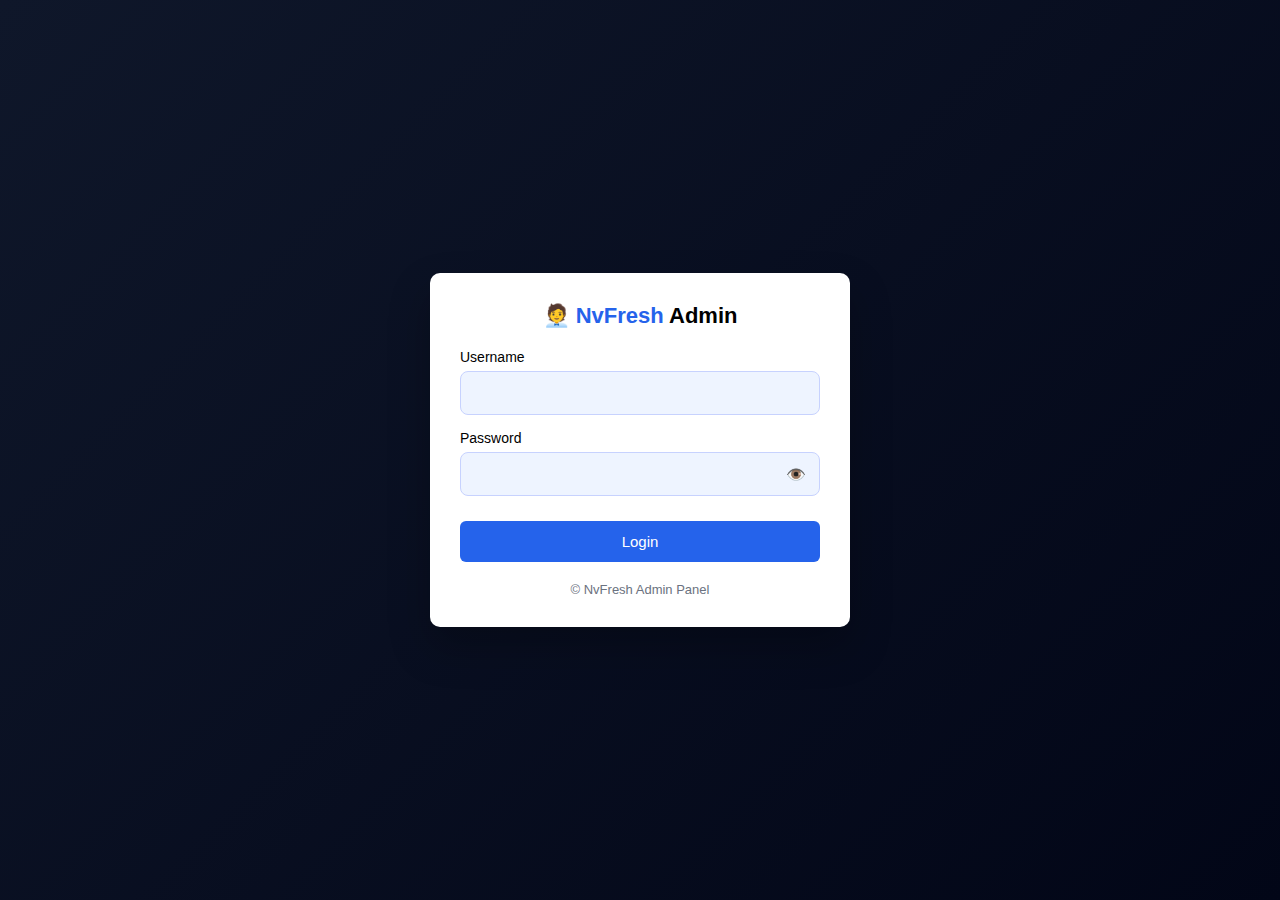
<file: admin/login.html>
<!DOCTYPE html>
<html lang="en">
<head>
<meta charset="UTF-8" />
<meta name="viewport" content="width=device-width, initial-scale=1">
<title>NvFresh Admin – Login</title>

<style>
  body {
    margin: 0;
    font-family: Arial, Helvetica, sans-serif;
    background: linear-gradient(135deg, #0f172a, #020617);
    height: 100vh;
    display: flex;
    align-items: center;
    justify-content: center;
  }

  .login-card {
    background: #ffffff;
    width: 360px;
    padding: 30px;
    border-radius: 10px;
    box-shadow: 0 20px 40px rgba(0,0,0,0.25);
  }

  .login-title {
    text-align: center;
    font-size: 22px;
    font-weight: bold;
    margin-bottom: 20px;
  }

  .login-title span {
    color: #2563eb;
  }

  .form-group {
    margin-bottom: 15px;
  }

  label {
    font-size: 14px;
    margin-bottom: 6px;
    display: block;
  }

  input {
    width: 100%;
    height: 44px;
    padding: 0 14px;
    border-radius: 8px;
    border: 1px solid #c7d2fe;
    font-size: 15px;
    line-height: 44px;
    background: #eef4ff;
    box-sizing: border-box;
  }

  input:focus {
    outline: none;
    border-color: #2563eb;
  }

  .password-wrapper {
    position: relative;
  }

  .password-wrapper input {
    padding-right: 44px;
  }

  .toggle-password {
    position: absolute;
    right: 14px;
    top: 50%;
    transform: translateY(-50%);
    cursor: pointer;
    user-select: none;
  }

  button {
    width: 100%;
    margin-top: 10px;
    padding: 12px;
    background: #2563eb;
    color: white;
    border: none;
    border-radius: 6px;
    font-size: 15px;
    cursor: pointer;
  }

  button:disabled {
    background: #94a3b8;
  }

  .error {
    display: none;
    color: #dc2626;
    text-align: center;
    margin-top: 10px;
  }

  .brand-footer {
    text-align: center;
    margin-top: 20px;
    font-size: 13px;
    color: #6b7280;
  }
</style>
</head>

<body>

<div class="login-card">
  <div class="login-title">🧑‍💼 <span>NvFresh</span> Admin</div>

  <!-- ✅ FORM -->
  <form id="loginForm">
    <div class="form-group">
      <label>Username</label>
      <input id="username" required />
    </div>

    <div class="form-group">
      <label>Password</label>
      <div class="password-wrapper">
        <input id="password" type="password" required />
        <span class="toggle-password" id="eye">👁️</span>
      </div>
    </div>

    <button type="submit" id="loginBtn">Login</button>
    <div class="error" id="error"></div>
  </form>

  <div class="brand-footer">© NvFresh Admin Panel</div>
</div>

<script>
/* =========================
   PASSWORD TOGGLE
========================= */
document.getElementById("eye").addEventListener("click", () => {
  const pwd = document.getElementById("password");
  pwd.type = pwd.type === "password" ? "text" : "password";
});

/* =========================
   FORM SUBMIT (ENTER WORKS)
========================= */
document.getElementById("loginForm").addEventListener("submit", async function (e) {
  e.preventDefault();

  const username = document.getElementById("username").value.trim();
  const password = document.getElementById("password").value.trim();
  const error = document.getElementById("error");
  const btn = document.getElementById("loginBtn");

  error.style.display = "none";
  btn.disabled = true;

  const res = await fetch("/api/admin/login", {
    method: "POST",
    headers: { "Content-Type": "application/json" },
    credentials: "include",
    body: JSON.stringify({ username, password })
  });

  if (!res.ok) {
    error.textContent = "Invalid username or password";
    error.style.display = "block";
    btn.disabled = false;
    return;
  }

  window.location.href = "products.html";
});
</script>

</body>
</html>
</file>
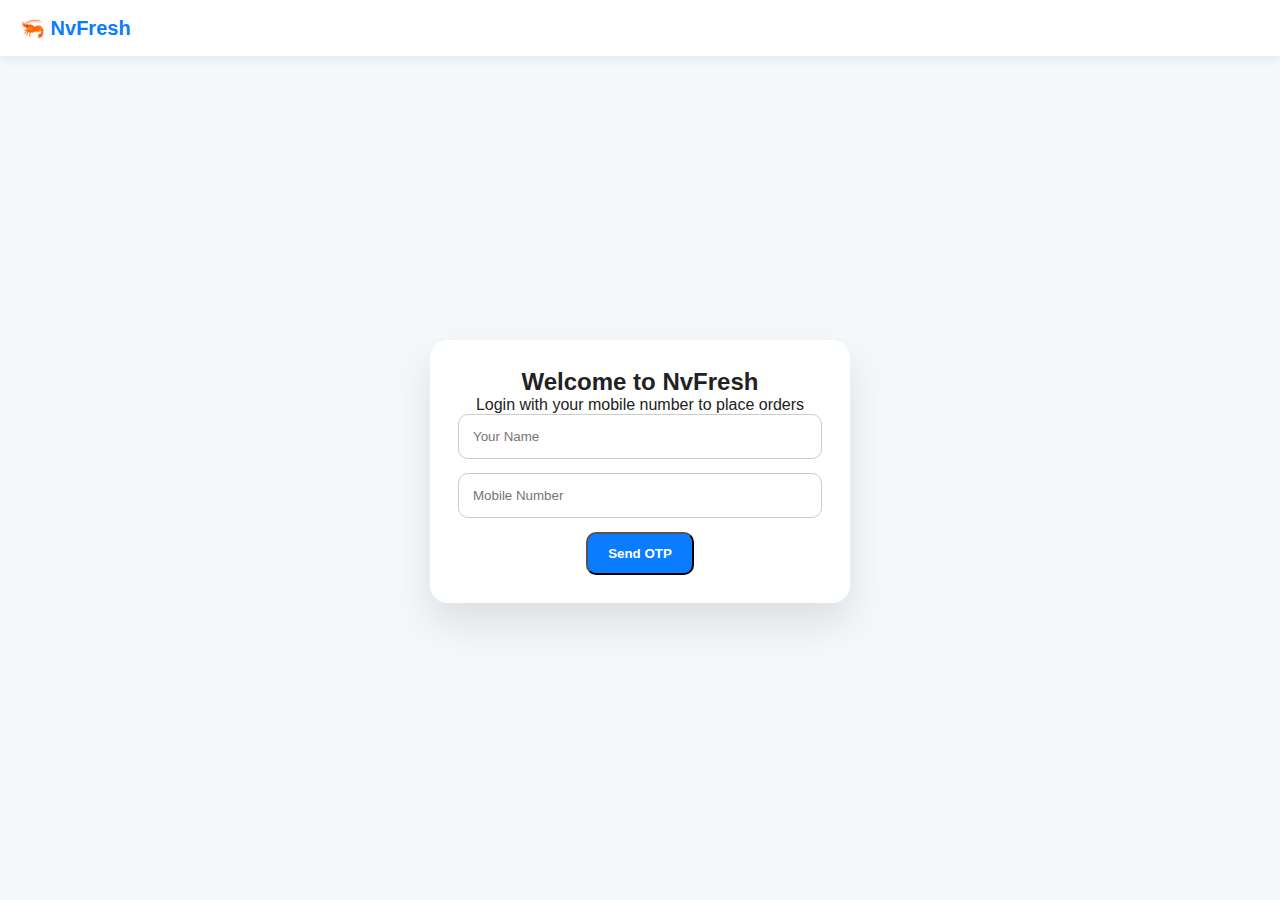
<file: customer/login.html>
<!DOCTYPE html>
<html lang="en">
<head>
  <meta charset="UTF-8" />
  <title>NvFresh – Login</title>
  <meta name="viewport" content="width=device-width, initial-scale=1.0" />
  <link rel="stylesheet" href="style.css" />

  <style>
    .otp-wrapper {
      margin-top: 12px;
      display: none;
    }

    .resend {
      margin-top: 6px;
      text-align: right;
      font-size: 13px;
      color: #2563eb;
      cursor: pointer;
    }

    .resend.disabled {
      color: #9ca3af;
      pointer-events: none;
    }
  </style>
</head>
<body>

<header class="navbar">
  <a href="index.html" class="brand">🦐 <strong>NvFresh</strong></a>
</header>

<section class="login-page">
  <div class="login-card">

    <h2>Welcome to NvFresh</h2>
    <p class="login-subtitle">
      Login with your mobile number to place orders
    </p>

    <!-- ✅ FORM -->
    <!-- ✅ FORM -->
<form id="loginForm">

  <input
    type="text"
    id="name"
    placeholder="Your Name"
    required
  />

  <input
    type="tel"
    id="phone"
    placeholder="Mobile Number"
    maxlength="10"
    required
  />

  <!-- SEND OTP -->
  <button type="submit" class="btn primary" id="sendOtpBtn">
    Send OTP
  </button>

  <!-- OTP SECTION -->
  <div class="otp-wrapper" id="otpSection" style="display:none">

    <input
      type="number"
      id="otp"
      placeholder="Enter OTP"
      maxlength="4"
    />

    <!-- ✅ FIX: submit, NOT button -->
    <button type="submit" class="btn primary">
      Verify & Login
    </button>

    <div class="resend disabled" id="resendText">
      Resend OTP in 30s
    </div>

  </div>

</form>


  </div>
</section>

<!-- ✅ ONLY ONE SCRIPT -->
<script src="login.js"></script>

</body>
</html>
</file>
<file: customer/style.css>
/* =========================
   RESET / BASE
========================= */
* {
  box-sizing: border-box;
  margin: 0;
  padding: 0;
}

html {
  scroll-behavior: smooth;
}

body {
  font-family: "Segoe UI", sans-serif;
  background: #f4f8fb;
  color: #222;
}

/* =========================
   NAVBAR
========================= */
.navbar {
  background: #ffffff;
  padding: 16px 20px;
  display: flex;
  justify-content: space-between;
  align-items: center;
  box-shadow: 0 2px 12px rgba(0,0,0,.08);
  position: sticky;
  top: 0;
  z-index: 100;
}

.brand {
  font-size: 20px;
  font-weight: 700;
  text-decoration: none;
  color: #0a7cff;
}

.navbar nav {
  display: flex;
  align-items: center;
  gap: 18px;
}

.navbar nav a {
  text-decoration: none;
  color: #333;
  font-weight: 600;
  font-size: 14px;
}

/* CART BADGE */
.cart-link {
  position: relative;
}

.cart-badge {
  position: absolute;
  top: -6px;
  right: -10px;
  background: #ff3b3b;
  color: #fff;
  font-size: 11px;
  font-weight: 700;
  padding: 2px 6px;
  border-radius: 50%;
}

/* NAV RIGHT */
.nav-right {
  display: flex;
  align-items: center;
  gap: 20px;
}

/* CUSTOMER DROPDOWN */
.customer-dropdown-wrapper {
  position: relative;
}

.customer-name {
  cursor: pointer;
  font-weight: 600;
  display: flex;
  align-items: center;
  gap: 6px;
}

.customer-menu {
  position: absolute;
  right: 0;
  top: 36px;
  background: #fff;
  border-radius: 10px;
  box-shadow: 0 10px 25px rgba(0,0,0,0.15);
  min-width: 180px;
  display: none;
  flex-direction: column;
  z-index: 999;
}

.customer-menu a {
  padding: 12px 16px;
  text-decoration: none;
  color: #333;
  font-size: 14px;
}

.customer-menu a:hover {
  background: #f4f8fb;
}

.customer-dropdown-wrapper.open .customer-menu {
  display: flex;
}


/* =========================
   HERO
========================= */
.hero {
  min-height: 70vh;
  background:
    linear-gradient(rgba(0,0,0,.55), rgba(0,0,0,.55)),
    url("https://images.unsplash.com/photo-1600891964599-f61ba0e24092")
    center/cover no-repeat;
  display: flex;
  align-items: center;
}

.hero-overlay {
  padding: 40px 20px;
  color: white;
  max-width: 650px;
}

.hero h1 {
  font-size: 36px;
  margin-bottom: 12px;
}

.hero-buttons {
  margin-top: 24px;
}

.btn {
  padding: 12px 20px;
  border-radius: 10px;
  text-decoration: none;
  font-weight: 600;
  cursor: pointer;
  display: inline-block;
  text-align: center;
}

.btn.primary {
  background: #0a7cff;
  color: #fff;
}

.btn.outline {
  border: 2px solid #fff;
  color: #fff;
  margin-left: 8px;
}

/* =========================
   PRODUCTS
========================= */
.products-section {
  padding: 50px 20px;
}

.section-title {
  text-align: center;
  font-size: 30px;
  font-weight: 800;
}

.subtitle {
  text-align: center;
  font-size: 15px;
  color: #555;
  margin: 10px 0 30px;
}

.product-grid {
  display: grid;
  grid-template-columns: 1fr;
  gap: 24px;
}

.product-card {
  background: #fff;
  border-radius: 18px;
  box-shadow: 0 12px 30px rgba(0,0,0,.08);
  overflow: hidden;
  display: flex;
  flex-direction: column;
}

.img-wrap {
  height: 200px;
}

.img-wrap img {
  width: 100%;
  height: 100%;
  object-fit: cover;
}

.product-info {
  padding: 16px;
  display: flex;
  flex-direction: column;
}

.product-info h3 {
  font-size: 18px;
}

.price {
  color: #0a7cff;
  font-weight: 600;
  margin: 6px 0 12px;
}

/* QTY */
.qty-row {
  display: flex;
  justify-content: center;
  gap: 10px;
  margin-bottom: 14px;
}

.qty-btn {
  width: 36px;
  height: 36px;
  border-radius: 8px;
  border: 1px solid #ccc;
  background: #fff;
  font-size: 18px;
}

.qty-row input {
  width: 60px;
  text-align: center;
  border-radius: 8px;
  border: 1px solid #ccc;
}

.add-btn {
  margin-top: auto;
  padding: 12px;
  background: linear-gradient(135deg, #0a7cff, #004aad);
  color: #fff;
  border: none;
  border-radius: 10px;
}

/* =========================
   CART PAGE
========================= */
.cart-page {
  padding: 30px 16px;
}

.cart-container {
  background: #fff;
  border-radius: 20px;
  padding: 20px;
  box-shadow: 0 12px 30px rgba(0,0,0,.08);
  display: grid;
  grid-template-columns: 1fr;
  gap: 30px;
}

.cart-item {
  display: flex;
  flex-direction: column;
  gap: 12px;
  border-bottom: 1px solid #eee;
  padding-bottom: 14px;
}

.cart-left-info {
  display: flex;
  gap: 12px;
}

.cart-thumb {
  width: 56px;
  height: 56px;
  border-radius: 8px;
  object-fit: cover;
}

.cart-right-info {
  display: flex;
  justify-content: space-between;
  align-items: center;
}

.item-price {
  font-weight: 700;
}

.remove-btn {
  background: #ff3b3b;
  color: #fff;
  border-radius: 6px;
  padding: 6px 10px;
}
.cart-right {
  display: flex;
  flex-direction: column;
  gap: 14px;
}

.cart-right input,
.cart-right textarea {
  width: 100%;
  padding: 12px;
  border-radius: 10px;
  border: 1px solid #ccc;
}

.cart-right textarea {
  resize: none;
  min-height: 90px;
}

.cart-right .btn {
  align-self: flex-start;
}


/* =========================
   LOGIN PAGE
========================= */
.login-page {
  min-height: calc(100vh - 70px);
  display: flex;
  align-items: center;
  justify-content: center;
  padding: 20px;
}

.login-card {
  background: #fff;
  width: 100%;
  max-width: 420px;
  padding: 28px;
  border-radius: 18px;
  box-shadow: 0 20px 40px rgba(0,0,0,.1);
  text-align: center;
}

.login-card input {
  width: 100%;
  padding: 14px;
  border-radius: 10px;
  border: 1px solid #ccc;
  margin-bottom: 14px;
}

/* =========================
   ORDERS PAGE (POLISHED)
========================= */

.orders-container {
  max-width: 1000px;
  margin: 40px auto;
  padding: 0 16px;
}

.order-card {
  background: #ffffff;
  border-radius: 16px;
  padding: 20px 24px;
  margin-bottom: 28px;
  box-shadow: 0 10px 25px rgba(0,0,0,0.08);
}

.order-header {
  display: flex;
  justify-content: space-between;
  align-items: flex-start;
  margin-bottom: 14px;
}

.order-id {
  font-weight: 600;
  font-size: 15px;
}

.order-date {
  font-size: 13px;
  color: #666;
  margin-top: 4px;
}

/* STATUS */
.order-status {
  padding: 6px 12px;
  border-radius: 20px;
  font-size: 12px;
  font-weight: 600;
  white-space: nowrap;
}

.order-status.out {
  background: #fff3cd;
  color: #856404;
}

.order-status.delivered {
  background: #d4edda;
  color: #155724;
}

.order-status.cancelled {
  background: #f8d7da;
  color: #721c24;
}

/* ITEMS */
.order-items {
  border-top: 1px solid #eee;
  margin-top: 14px;
  padding-top: 12px;
}

.order-item {
  display: grid;
  grid-template-columns: 2fr 1fr 1fr;
  padding: 6px 0;
  font-size: 14px;
}

.order-item span:last-child {
  text-align: right;
  font-weight: 600;
}

/* TOTAL */
.order-total {
  border-top: 1px dashed #ddd;
  margin-top: 14px;
  padding-top: 12px;
  font-size: 16px;
  text-align: right;
}

/* MOBILE */
@media (max-width: 600px) {
  .order-header {
    flex-direction: column;
    gap: 8px;
  }

  .order-item {
    grid-template-columns: 1fr 1fr;
    row-gap: 4px;
  }

  .order-item span:last-child {
    grid-column: span 2;
    text-align: left;
  }

  .order-total {
    text-align: left;
  }
}


/* =========================
   FOOTER
========================= */
.footer {
  background: linear-gradient(135deg, #071c2f, #0b2a45);
  color: #e6e6e6;
  margin-top: 60px;
}

.footer-container {
  max-width: 1200px;
  margin: auto;
  padding: 60px 40px;
  display: grid;
  grid-template-columns: repeat(3, 1fr);
  gap: 60px;
}

.footer-col h3,
.footer-col h4 {
  margin-bottom: 14px;
  color: white;
}

.footer-col ul {
  list-style: none;
}

.footer-col ul li {
  margin-bottom: 10px;
}

.footer-col ul li a {
  color: #d0d0d0;
  text-decoration: none;
}

.footer-col ul li a:hover {
  color: white;
}

.footer-bottom {
  border-top: 1px solid rgba(255,255,255,.15);
  text-align: center;
  padding: 18px;
  font-size: 13px;
  color: #b0b0b0;
}

/* FOOTER MOBILE */
@media (max-width: 900px) {
  .footer-container {
    grid-template-columns: 1fr;
    text-align: center;
  }
}


/* =========================
   RESPONSIVE BREAKPOINTS
========================= */
@media (min-width: 650px) {
  .product-grid {
    grid-template-columns: repeat(2, 1fr);
  }
}

@media (min-width: 1100px) {
  .product-grid {
    grid-template-columns: repeat(3, 1fr);
  }

  .cart-container {
    grid-template-columns: 1.2fr 1fr;
  }

  .hero h1 {
    font-size: 48px;
  }
}
/* =========================
   POLISHED ORDERS PAGE
========================= */

.empty-orders {
  text-align: center;
  padding: 60px 20px;
  font-size: 18px;
  color: #555;
}

.order-card {
  background: #ffffff;
  border-radius: 16px;
  padding: 22px 24px;
  margin-bottom: 28px;
  box-shadow: 0 10px 25px rgba(0,0,0,0.08);
}

.order-header {
  display: flex;
  justify-content: space-between;
  align-items: flex-start;
  gap: 12px;
}

.order-id {
  font-weight: 600;
  font-size: 15px;
}

.order-date {
  font-size: 13px;
  color: #666;
  margin-top: 4px;
}

/* STATUS */
.order-status {
  padding: 6px 14px;
  border-radius: 20px;
  font-size: 12px;
  font-weight: 600;
  white-space: nowrap;
}

.order-status.out {
  background: #fff3cd;
  color: #856404;
}

.order-status.delivered {
  background: #d4edda;
  color: #155724;
}

.order-status.pending {
  background: #e2e3e5;
  color: #383d41;
}

/* ITEMS */
.order-items {
  margin-top: 18px;
  border-top: 1px solid #eee;
  padding-top: 12px;
}

.order-items-header {
  display: grid;
  grid-template-columns: 2fr 1fr 1fr;
  font-weight: 600;
  font-size: 13px;
  color: #666;
  margin-bottom: 8px;
}

/* ADD THIS */
.order-items-header span:last-child {
  text-align: right;
}


.order-item {
  display: grid;
  grid-template-columns: 2fr 1fr 1fr;
  padding: 8px 0;
  font-size: 14px;
}

.item-price {
  text-align: right;
  font-weight: 600;
}

/* TOTAL */
.order-footer {
  margin-top: 14px;
  padding-top: 12px;
  border-top: 1px dashed #ddd;
  text-align: right;
  font-size: 16px;
}

/* MOBILE */
@media (max-width: 600px) {
  .order-header {
    flex-direction: column;
    align-items: flex-start;
  }

  .order-items-header {
    display: none;
  }

  .order-item {
    grid-template-columns: 1fr 1fr;
    row-gap: 6px;
  }

  .item-price {
    grid-column: span 2;
    text-align: left;
  }

  .order-footer {
    text-align: left;
  }
}
</file>
